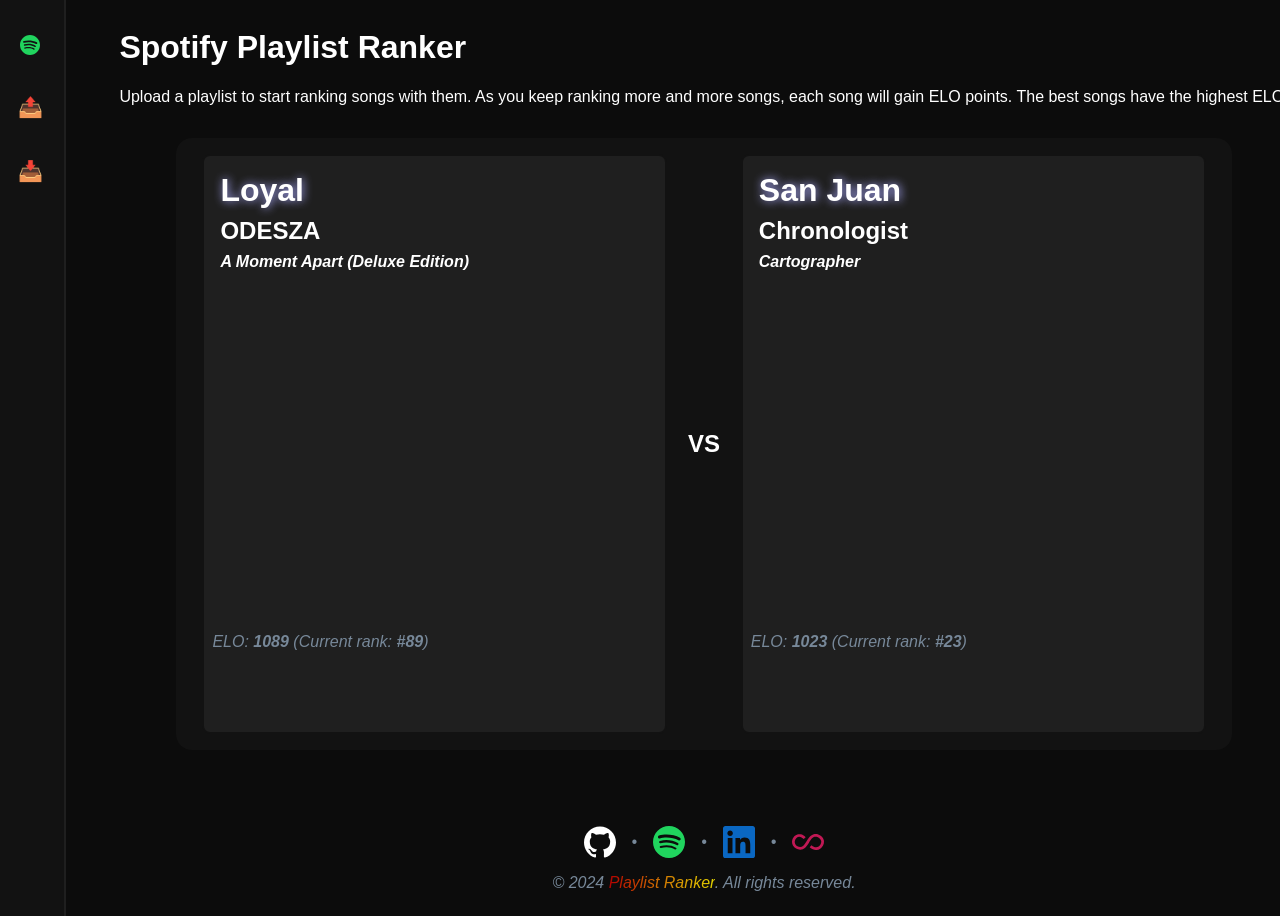
<file: index.html>
<!DOCTYPE html>
<html lang="en">
	<head>
		<meta charset="UTF-8" />
		<meta name="viewport" content="width=device-width, initial-scale=1.0" />
		<title>Playlist Ranker</title>

		<!-- Styles -->
		<link rel="stylesheet" href="styles.css" />

		<!-- Scripting -->
		<script type="text/javascript" src="playlistManager.js"></script>
		<script type="text/javascript" src="gameManager.js"></script>
		<script type="text/javascript" src="spotifyManager.js"></script>
		<script type="text/javascript" src="modalManager.js"></script>
	</head>
	<body>
		<!-- Expandable Sidebar -->
		<nav class="sidebar">
			<div class="sidebar-item" id="signIn">
				<span class="icon"><img src="svg/spotify.svg" alt="Spotify" /></span>
				<span class="text">Sign in</span>
			</div>
			<div class="sidebar-item" id="uploadJSON">
				<span class="icon">📤</span>
				<span class="text">Upload Data</span>
			</div>
			<div class="sidebar-item" id="exportJSON">
				<span class="icon">📥</span>
				<span class="text">Export Data</span>
			</div>
			<div class="sidebar-item" id="selectPlaylist">
				<span class="icon">🎶</span>
				<span class="text">Select User Playlist</span>
			</div>
			<div class="sidebar-item" id="insertLink">
				<span class="icon">🎵</span>
				<span class="text">Insert Playlist Link</span>
			</div>
		</nav>

		<header>
			<h1>Spotify Playlist Ranker</h1>
			<p>
				Upload a playlist to start ranking songs with them. As you keep ranking more and more songs, each song will gain
				ELO points. The best songs have the highest ELO.
			</p>
		</header>

		<article>
			<div class="card card1" onclick="">
				<div class="song song1">
					<h1 class="title">Loyal</h1>
					<h2 class="artist">ODESZA</h2>
					<h3 class="album">A Moment Apart (Deluxe Edition)</h3>
				</div>
				<p>
					ELO: <b>1089</b> <span class="rank">(Current rank: <b>#89</b>)</span>
				</p>
			</div>

			<div class="versus">
				<h1>VS</h1>
			</div>

			<div class="card card2" onclick="">
				<div class="song song2">
					<h1 class="title">San Juan</h1>
					<h2 class="artist">Chronologist</h2>
					<h3 class="album">Cartographer</h3>
				</div>
				<p>
					ELO: <b>1023</b> <span class="rank">(Current rank: <b>#23</b>)</span>
				</p>
			</div>
		</article>
		<!-- TODO: add a way to play songs -->
		<!--    -if user is an authed Premium user, they can play the whole song, else use the 30 second 'preview_url' -->

		<!-- Pop-up Modal -->
		<div id="modal-overlay" class="modal-overlay" hidden>
			<div class="modal">
				<div class="modal-header">
					<h2>Modal Title</h2>
					<button class="modal-close">&times;</button>
				</div>
				<div class="modal-content">
					<p>Modal content goes here...</p>
				</div>
			</div>
		</div>

		<!-- TODO: <div class="ranking">Current (top 25) rankings of songs, as well as their ELOs, in a neat list</div>-->

		<!-- TODO: this isn't locked to the bottom of the page -->
		<footer>
			<div class="footer-links">
				<a class="github" href="https://github.com/18maherc" target="_blank" rel="noopener noreferrer">
					<img src="svg/github.svg" alt="GitHub" />
				</a>
				<p>•</p>
				<a class="spotify" href="https://open.spotify.com/user/swegmaster089" target="_blank" rel="noopener noreferrer">
					<img src="svg/spotify.svg" alt="Spotify" />
				</a>
				<p>•</p>
				<a class="linkedin" href="https://linkedin.com/in/curtis-maher" target="_blank" rel="noopener noreferrer">
					<img src="svg/linkedin.svg" alt="LinkedIn" />
				</a>
				<p>•</p>
				<a class="vins-github" href="https://github.com/sharmavins23" target="_blank" rel="noopener noreferrer">
					<img src="svg/infinity.svg" alt="@sharmavins23" />
				</a>
			</div>
			<div class="footer-bottom">
				<p>© 2024 <span class="fire-text">Playlist Ranker</span>. All rights reserved.</p>
			</div>
		</footer>
	</body>
</html>
</file>
<file: styles.css>
html {
	/* Colors */
	--bg-black: rgb(12, 12, 12);
	--bg-dark: rgb(18, 18, 18);
	--bg-light: rgb(31, 31, 31);
	--cyan: rgb(40, 200, 208);
	--violet: rgb(103, 58, 183);
	--purple: rgb(123, 31, 162);
	--pink: rgb(244, 143, 177);
	--red: rgb(180, 0, 0);
	--orange: rgb(209, 119, 1);
	--marigold: rgb(226, 211, 0);
	--spotify-green: rgb(30, 215, 96);

	--transition-time: 0.5s;
}

/* ===== Magic text animations - Because pretty ============================= */

@keyframes background-pan {
	from {
		background-position: 0% center;
	}

	to {
		background-position: -200% center;
	}
}

.fire-text {
	animation: background-pan 3s linear infinite;
	background: linear-gradient(to right, var(--red), var(--orange), var(--marigold), var(--orange), var(--red));
	background-size: 200%;
	-webkit-background-clip: text;
	background-clip: text;
	-webkit-text-fill-color: transparent;
	white-space: nowrap;
	transition: 1s linear;
	font-weight: 2rem;
}

/* ===== Expandable Sidebar ================================================= */

.sidebar {
	position: fixed;
	top: 0;
	left: 0;
	height: 100vh;
	width: 4rem;
	background-color: var(--bg-dark);
	border-right: 0.125rem solid var(--bg-light);
	transition: width var(--transition-time) ease;
	z-index: 1000;
	display: flex;
	flex-direction: column;
	padding: 1.25rem 0;
	gap: 0.625rem;
}

.sidebar:hover {
	width: 12.5rem;
}

.sidebar-item {
	display: flex;
	align-items: center;
	padding: 0.9375rem 1.25rem;
	cursor: pointer;
	transition: background-color var(--transition-time) ease;
	white-space: nowrap;
	overflow: hidden;
}

.sidebar-item:hover {
	background-color: var(--bg-light);
}

.sidebar-item .icon {
	font-size: 1.25rem;
	min-width: 1.25rem;
	display: flex;
	align-items: center;
	justify-content: center;
}

.sidebar-item .text {
	margin-left: 0.9375rem;
	font-size: 1rem;
	color: white;
	opacity: 0;
	transition: opacity var(--transition-time) ease;
}

.sidebar:hover .sidebar-item .text {
	opacity: 1;
}

.sidebar-item .icon img {
	width: 1.25rem;
	height: 1.25rem;
	filter: brightness(0) saturate(100%) invert(54%) sepia(99%) saturate(421%) hue-rotate(88deg) brightness(104%) contrast(82%);
}

.sidebar-item[hidden] {
	display: none;
}

/* ===== Pop-up Modal ======================================================= */

.modal-overlay {
	position: fixed;
	top: 0;
	left: 0;
	width: 100vw;
	height: 100vh;
	background-color: rgba(0, 0, 0, 0.7);
	z-index: 2000;
	display: flex;
	align-items: center;
	justify-content: center;
}

.modal {
	background-color: var(--bg-dark);
	border: 0.125rem solid var(--bg-light);
	border-radius: 1rem;
	width: 80vw;
	max-width: 50rem;
	max-height: 80vh;
	overflow: hidden;
	box-shadow: 0 0.5rem 2rem rgba(0, 0, 0, 0.5);
}

.modal-header {
	display: flex;
	justify-content: space-between;
	align-items: center;
	padding: 1.5rem;
	border-bottom: 0.125rem solid var(--bg-light);
	background-color: var(--bg-light);
}

.modal-header h2 {
	margin: 0;
	color: white;
	font-size: 1.5rem;
}

.modal-close {
	background: none;
	border: none;
	color: white;
	font-size: 2rem;
	cursor: pointer;
	padding: 0;
	width: 2rem;
	height: 2rem;
	display: flex;
	align-items: center;
	justify-content: center;
	border-radius: 0.25rem;
	transition: background-color var(--transition-time);
}

.modal-close:hover {
	background-color: var(--bg-dark);
}

.modal-content {
	padding: 1.5rem;
	color: white;
	max-height: 60vh;
	overflow-y: auto;
}

.modal-overlay[hidden] {
	display: none;
}

/* ===== Playlist Grid ====================================================== */

#playlist-grid {
	display: grid;
	grid-template-columns: repeat(5, 1fr);
	gap: 1rem;
	padding: 1rem;
}

#playlist-item {
	position: relative;
	cursor: pointer;
	border-radius: 0.5rem;
	overflow: hidden;
	transition: transform var(--transition-time);
}

#playlist-item:hover {
	transform: scale(1.05);
}

#playlist-item img {
	width: 100%;
	aspect-ratio: 1;
	object-fit: cover;
	border-radius: 0.5rem;
}

#playlist-tooltip {
	position: absolute;
	bottom: 0;
	left: 0;
	right: 0;
	background: rgba(0, 0, 0, 0.8);
	color: white;
	padding: 0.5rem;
	font-size: 0.875rem;
	transform: translateY(100%);
	transition: transform var(--transition-time);
}

#playlist-item:hover #playlist-tooltip {
	transform: translateY(0);
}

/* ===== Overall settings =================================================== */

body {
	background-color: var(--bg-black);
	color: white;
	font-family: "Circular-black", sans-serif;

	width: 100vw;
	height: 100vh;
	overflow-x: hidden;
	overflow-y: hidden;

	display: flex;
	flex-direction: column;
	align-items: center;
	justify-content: center;

	gap: 1em;
	margin-left: 4rem;
	transition: margin-left var(--transition-time) ease;
}

/* Hide scrollbar for Chrome, Safari and Opera */
body::-webkit-scrollbar {
	display: none;
}

/* Hide scrollbar for IE, Edge and Firefox */
body {
	-ms-overflow-style: none; /* IE and Edge */
	scrollbar-width: none; /* Firefox */
}

footer {
	width: 100%;
	margin-top: auto;
}

/* ===== Card and game configuration ======================================== */

article {
	width: 80vw;
	height: auto;

	background-color: var(--bg-dark);
	border-radius: 1rem;

	display: flex;
	flex-direction: row;
	justify-content: space-around;
	align-items: center;

	padding: 1rem;
}

article > .card {
	width: 45%;
	height: min(45vw, 70vh);

	background-color: var(--bg-light);
	border-radius: 0.5rem;
	border: 2px solid var(--bg-dark);
	transition: var(--transition-time);
}

article > .card:hover {
	border: 2px solid var(--cyan);
	transition: var(--transition-time);
}

article > .card > .song {
	position: relative;
	background-size: cover;
	background-repeat: no-repeat;
	width: 100%;
	height: 80%;
	object-fit: fill;
	border-top-left-radius: 0.5rem;
	border-top-right-radius: 0.5rem;
	overflow: hidden;
}

article > .card > .song::before {
	content: "";
	position: absolute;
	top: 0;
	left: 0;
	width: 100%;
	height: 100%;
	background-image: linear-gradient(to bottom, rgba(0, 0, 0, 0), var(--bg-light));
	border-top-left-radius: 0.5rem;
	border-top-right-radius: 0.5rem;
	z-index: 1;
	pointer-events: none; /* Ensure the overlay does not interfere with interactions */
}

/* Create a pseudo-element for the background image */
article > .card > .song::after {
    content: "";
    position: absolute;
    top: 0;
    left: 0;
    width: 100%;
    height: 100%;
	background-image: var(--bg-image);
    background-size: cover;
    background-repeat: no-repeat;
    background-position: center;
    transition: calc(var(--transition-time) * 5);
    z-index: 0;
}

/* Zoom effect on the background image only */
article > .card:hover > .song::after {
    transform: scale(1.1);
}

/* Ensure the gradient overlay stays above the background image */
article > .card > .song::before {
    z-index: 1;
}

article > .card > .song > h1,
article > .card > .song > h2,
article > .card > .song > h3 {
	position: relative;
	z-index: 2;
	padding-left: 1rem;
	margin: 0;
}

article > .card > .song > h1 {
	padding-top: 1rem;
	font-size: 2rem;
	text-shadow: #aaf 1px 0 10px;
}

article > .card > .song > h2 {
	padding-top: 0.5rem;
	font-size: 1.5rem;
}

article > .card > .song > h3 {
	padding-top: 0.5rem;
	font-size: 1rem;
	font-style: italic;
}

article > .card > p {
	padding-left: 0.5rem;
	padding-top: 1rem;
	margin: 0;
	color: lightslategray;
	font-style: italic;
}

.song-player {
    border: none;
    margin: 0;
    padding: 0;
    background: transparent;
    max-height: 80px;
}


/* ===== Footer configuration =============================================== */

footer {
	display: flex;
	flex-direction: column;
	justify-content: center;
	align-items: center;
}

footer > .footer-links {
	width: 100%;
	height: 2rem;
	display: flex;
	flex-direction: row;
	align-items: center;
	justify-content: center;
	gap: 1rem;
}

footer > .footer-links > a {
	text-decoration: none;
	display: flex;
	align-items: center;
	justify-content: center;
}

footer > .footer-links > a > img {
	width: 2rem;
	height: auto;
}

footer > .footer-links > a.github {
	filter: brightness(0) saturate(100%) invert(100%) sepia(6%) saturate(25%) hue-rotate(207deg) brightness(108%)
		contrast(106%);
	transition: var(--transition-time);
}

footer > .footer-links > a.spotify {
	filter: brightness(0) saturate(100%) invert(54%) sepia(99%) saturate(421%) hue-rotate(88deg) brightness(104%)
		contrast(82%);
	transition: var(--transition-time);
}

footer > .footer-links > a.linkedin {
	filter: brightness(0) saturate(100%) invert(21%) sepia(100%) saturate(1989%) hue-rotate(197deg) brightness(101%)
		contrast(92%);
	transition: var(--transition-time);
}

footer > .footer-links > a.vins-github {
	filter: brightness(0) saturate(100%) invert(14%) sepia(83%) saturate(3987%) hue-rotate(327deg) brightness(93%)
		contrast(91%);
	transition: var(--transition-time);
}

footer > .footer-links > a:hover {
	filter: brightness(0) saturate(100%) invert(75%) sepia(72%) saturate(744%) hue-rotate(139deg) brightness(86%)
		contrast(87%);
	transition: var(--transition-time);
}

footer > .footer-bottom,
footer > .footer-links > p {
	color: lightslategray;
	font-style: italic;
}
</file>
